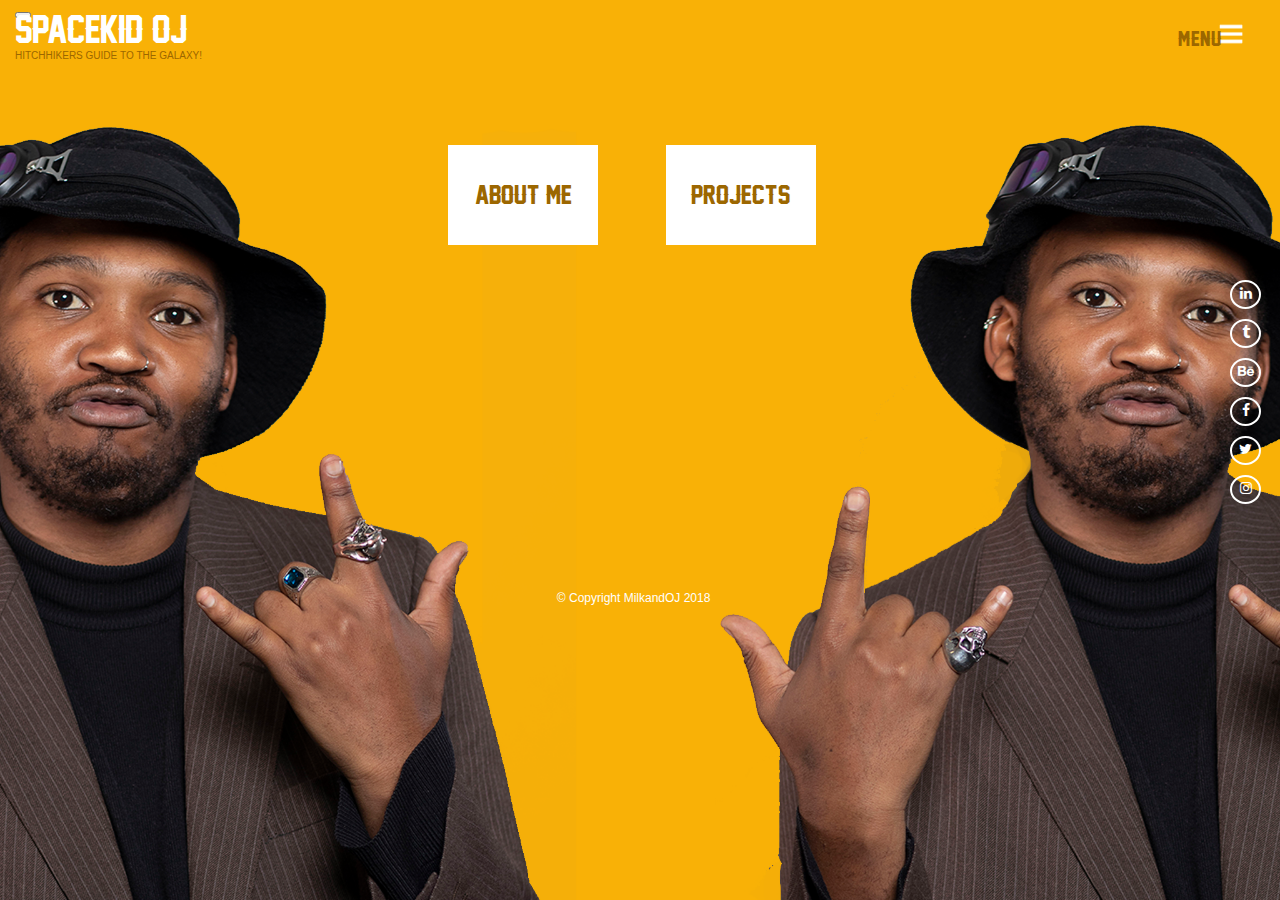
<file: index.html>
<!DOCTYPE html>

<head>
	<link rel="stylesheet" href="https://maxcdn.bootstrapcdn.com/bootstrap/3.3.7/css/bootstrap.min.css">
	<meta name="viewport" content="width=device-width, initial-scale=1">
<link rel="stylesheet" href="https://cdnjs.cloudflare.com/ajax/libs/font-awesome/4.7.0/css/font-awesome.min.css">
<link rel="stylesheet" type="text/css" href="Styling.css">
</head>
<body class="background-image1">
	<div class="container"> 
		<a class="text" href="Spacekidinc.html">
			<h1 >SPACEKID&nbsp;OJ!</h1>
		</a>
	<h2>HITCHHIKERS&nbsp;GUIDE&nbsp;TO&nbsp;THE&nbsp;GALAXY!</h2>
	<img class="menuIcon" src="menu_icon.png"><button><i class="MENU"></i></button></a>
	<p class="menuText">MENU</p>
		<!--social media buttons -->
		<ul>
			<li><a href="https://www.linkedin.com/in/milkandoj"><button><i class="fa fa-linkedin"></i></button></a></li>
			<li><a href="http://aggressivelyprogressiv.tumblr.com"><button><i class="fa fa-tumblr"></i></button></a></li>
			<li><a href="https://www.behance.net/mmasterminc0b2"><button><i class="fa fa-behance"></i></button></a></li>
			<li><a href="https://www.facebook.com/Milkandoj"><button><i class="fa fa-facebook"></i></button></a></li>
			<li><a href="https://twitter.com/milkandoj"><button><i class="fa fa-twitter"></i></button></a></li>
			<li><a href="https://instagram.com/milkandoj"><button><i class="fa fa-instagram"></i></button></a></li>
		</ul>
		<a href="About.html"><button class="About Me">About Me</button></a>
		<a href="Projects.html"><button class="Projects">Projects</button></a>
	</div>
	<footer class="footer"> 
			<p>&copy; Copyright MilkandOJ 2018</p>
	</footer>
</body>
</html>
</file>
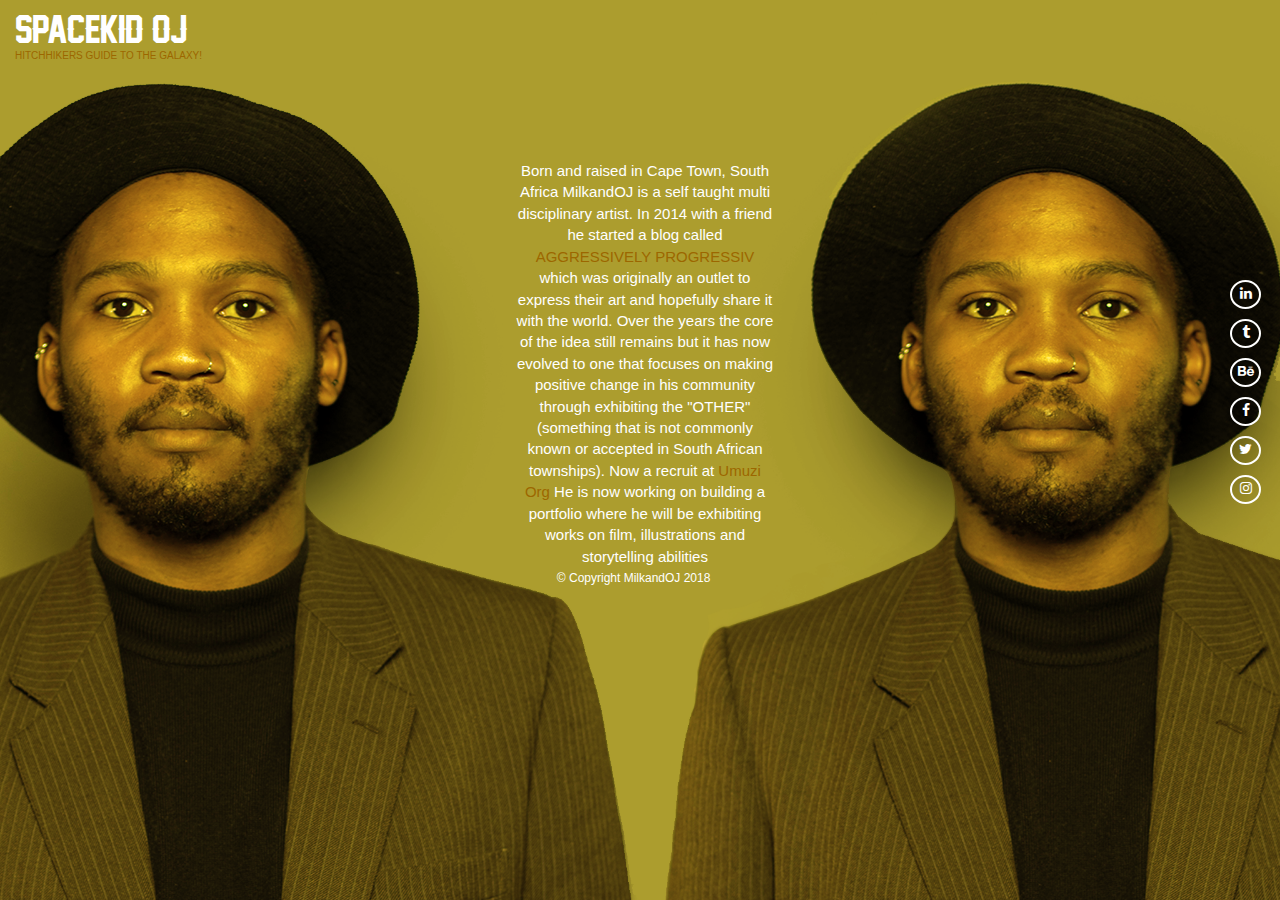
<file: About.html>
<!DOCTYPE html>
<html>
<head>
	<link rel="stylesheet" href="https://maxcdn.bootstrapcdn.com/bootstrap/3.3.7/css/bootstrap.min.css">
	<meta name="viewport" content="width=device-width, initial-scale=1">
	<link rel="stylesheet" href="https://cdnjs.cloudflare.com/ajax/libs/font-awesome/4.7.0/css/font-awesome.min.css">
	<link rel="stylesheet" type="text/css" href="Styling.css">
<title>About Me</title>
</head>
<body class="background-image2">
	<div> 
		<div class="container">
		<a class="text" href="index.html">
			<h1 >SPACEKID&nbsp;OJ!</h1>
		</a>
			<h2>HITCHHIKERS&nbsp;GUIDE&nbsp;TO&nbsp;THE&nbsp;GALAXY!</h2>
		</div>
	
<div class="text3">
<p> Born and raised in Cape Town, South Africa MilkandOJ is a self taught multi disciplinary artist. In 2014 with a friend he started a blog called <a href="https://aggressivelyprogressiv.tumblr.com">AGGRESSIVELY PROGRESSIV</a>  which was originally an outlet to express their art and hopefully share it with the world. Over the years the core of the idea still remains but it has now evolved to one that focuses on making positive change in his community through exhibiting the "OTHER"(something that is not commonly known or accepted in South African townships).

Now a recruit at <a href="https://umuzi.org">Umuzi Org</a> He is now working on building a portfolio where he will be exhibiting works on film, illustrations and storytelling abilities</p>
			</div>
		<!--social media buttons -->
		<ul>
			<li><a href="https://www.linkedin.com/in/milkandoj"><button><i class="fa fa-linkedin"></i></button></a></li>
			<li><a href="http://aggressivelyprogressiv.tumblr.com"><button><i class="fa fa-tumblr"></i></button></a></li>
			<li><a href="https://www.behance.net/mmasterminc0b2"><button><i class="fa fa-behance"></i></button></a></li>
			<li><a href="https://www.facebook.com/Milkandoj"><button><i class="fa fa-facebook"></i></button></a></li>
			<li><a href="https://twitter.com/milkandoj"><button><i class="fa fa-twitter"></i></button></a></li>
			<li><a href="https://instagram.com/milkandoj"><button><i class="fa fa-instagram"></i></button></a></li>
		</ul>
	
		<footer class="footer"> 
			<p>&copy; Copyright MilkandOJ 2018</p>
		</footer>
	</body>
</html>
</file>
<file: Styling.css>
h2{	
	position: absolute;
	color: #9c6700;
	font-size: 10px;
	margin-left: 0px;
	top: 30px;

}
.fa {
	width: 15px;
	height: 20px;
}

.text{
	font-family: Legend;
	position: absolute;
	color: white;
	font-size: 20px;
	top: -10px;
	text-align: left;
	text-decoration: none;
}

.text:link {
	text-decoration: none;
	color: white;
}
.social-container{
 	position: absolute;
 	top: 30%;
 	left: 95% 
}

ul{
	position: absolute;
 	top: 30%;
 	left: 93%;
}

ul li{
	list-style: none;
}

ul li a button{
	margin-top: 10px;
	border-radius: 100%;
	background:transparent;
	border: 2px solid white;
	color: #9c6700;
	
}

ul li a .fa{
	transition: 2s;
	color: white;
}

ul li a:hover .fa{
	transform: rotate(360deg);
}
.Projects {
	font-family: Legend;
	margin-top: 10px;
	background-color: white;
	border: 4px solid white;
	color: #9c6700;
	position: absolute;
	top: 15%; 
	left: 52%;
	padding: 15px;
	font-size: 25px;
	width: 150px;
	height:100px;
}
.About {
	font-family: Legend;
	margin-top: 10px;
	background-color: white;
	border: 4px solid white;
	color: #9c6700;
	position: absolute;
	top: 15%; 
	left: 35%;
	padding: 15px;
	font-size: 25px;
	width: 150px;
	height: 100px;
}

.Projects:hover{
	background-color: transparent;
	border-color: #9c6700;
}

.About:hover{
	background-color: transparent;
	border-color: #9c6700;
}

.menuIcon{
	margin-top: 10px;
	border-radius: 100%;
	background:transparent;
	border: 2px; 
	color: transparent;
	position: absolute;
	top: 1%; 
	left: 95%;
	width: 30px;
	height: 30px;
	cursor: pointer;
}

.menuText{
	position: absolute;
	left: 92%;
	top: 2.7%;
	font-size: 20px;
	font-family: Legend;
	color: #9c6700;
}

.footer {
	padding-top: 44.5%;
	padding-left: 43.5%;
	background-color: transparent;
	color: white;
	font-size: 12px;
}

@font-face{
	font-family: Legend;
	src:url('Legend.ttf');
}

@font-face{
	font-family: puplfiction;
	src:url('puplfiction.ttf');
}

.text3{
	position: absolute;
	padding: 150px;
	color: white;
	font-size: 15px;
	top: 10px;
	left: 365px;
	text-align: center;
	width: 560px;
}

.text3 a{
	color: #9c6700;
}
.background-image1{
	background-image: url('oja.png'); 
	background-size: cover; 
	background-repeat: no-repeat; 
	background-color: black;
	}
.background-image2{
	background-image: url('oj5.png'); 
	background-size: cover; 
	background-repeat: no-repeat; 
	background-color: black;
}
.background-image3{
	background-image: url('oj52.png'); 
	background-size: cover; 
	background-repeat: no-repeat; 
	background-color: black;
	}

.image{
	background-image: url('koze.jpg'); 
	width: 340px;
	position: absolute;
	top: 1000px;
	left: 0px;
}
.image2{
	background-image: url('koze2.jpg'); 
	width: 340px;
	position: absolute;
	top: 1000px;
	left: 340px;
}
.image3{
	background-image: url('koze3.jpg');
	width: 340px;
	position: absolute;
	top: 1000px;
	left: 680px;
}
.image4{
	background-image: url('koze4.jpg'); 
	width: 340px;
	position: absolute;
	top: 1000px;
	left: 1008px;
}
.container {
	background-color: transparent; width: 100%;
}
.text-container{
	position: absolute;
	padding: 150px;
	color: white;
	font-size: 15px;
	top: 10px;
	left: 365px;
	text-align: center;
	width: 560px;	
}

.homeLink{

}
</file>
